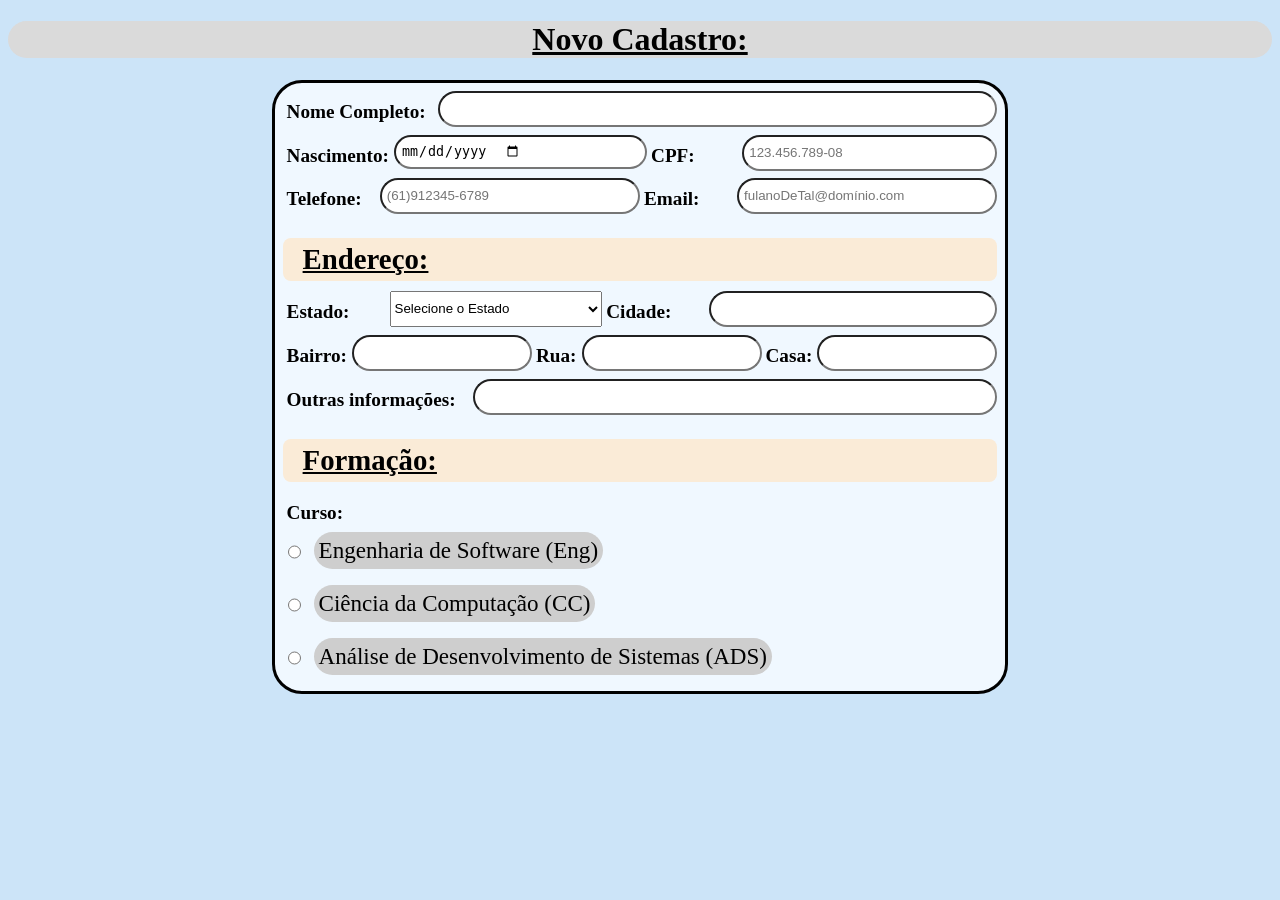
<file: Github/index.html>
<!DOCTYPE html>
<html lang='en'>
<head>
    <meta charset='utf-8'>
    <meta name='viewport' content='width=device-width, initial-scale=1'>
    <title>Cadastro de Estudantes</title>
    <link rel='stylesheet' href='main.css'>
</head>
<body>
    <h1>Novo Cadastro: </h1>
    <form>
        <div class="form">
           <div class="nome">
                <label for="nome" class="nomeR"><b>Nome Completo: </b></label>
                <input type="text" name="nome" id="nome">
            </div>
            <div class="campoL">
                <label for="Nascimento"><b>Nascimento: </b></label>
                <input type="date" name="Nascimento" id="Nascimento">    

                <label for="cpf"><b>CPF: </b></label>
                <input type="text" max="99999999999" min="0" placeholder="123.456.789-08" id="cpf">
            </div>
            <div class="teml">
                <label for="telefone"><b>Telefone: </b></label>
                    <input type="tel" name="telefone" class="cent" placeholder="(61)912345-6789" class="pqn" id="telefone">

                    <label for="email"><b>Email: </b></label>
                    <input type="email" name="email" class="cent" placeholder="fulanoDeTal@domínio.com" id="email">
            </div>
            <h2 class="end">Endereço: </h2>
            <div>
                <div class="macro">
                    <label for="estado"><b>Estado: </b></label>
                    <select name="est">
                        <option value="" disabled selected>Selecione o Estado</option>
                            <option value="AC">Acre (AC)</option>
                            <option value="AL">Alagoas (AL)</option>
                            <option value="AP">Amapá (AP)</option>
                            <option value="AM">Amazonas (AM)</option>
                            <option value="BA">Bahia (BA)</option>
                            <option value="CE">Ceará (CE)</option>
                            <option value="DF">Distrito Federal (DF)</option>
                            <option value="ES">Espírito Santo (ES)</option>
                            <option value="GO">Goiás (GO)</option>
                            <option value="MA">Maranhão (MA)</option>
                            <option value="MT">Mato Grosso (MT)</option>
                            <option value="MS">Mato Grosso do Sul (MS)</option>
                            <option value="MG">Minas Gerais (MG)</option>
                            <option value="PA">Pará (PA)</option>
                            <option value="PB">Paraíba (PB)</option>
                            <option value="PR">Paraná (PR)</option>
                            <option value="PE">Pernambuco (PE)</option>
                            <option value="PI">Piauí (PI)</option>
                            <option value="RJ">Rio de Janeiro (RJ)</option>
                            <option value="RN">Rio Grande do Norte (RN)</option>
                            <option value="RS">Rio Grande do Sul (RS)</option>
                            <option value="RO">Rondônia (RO)</option>
                            <option value="RR">Roraima (RR)</option>
                            <option value="SC">Santa Catarina (SC)</option>
                            <option value="SP">São Paulo (SP)</option>
                            <option value="SE">Sergipe (SE)</option>
                            <option value="TO">Tocantins (TO)</option>
                    </select>

                    <label for="cidade"><b>Cidade: </b></label>
                    <input type="text" name="cidade" id="cidade">
                </div>
                <div class="micro">
                    <label for="bairro"><b>Bairro: </b></label>
                    <input type="text" name="bairro" id="bairro">

                    <label for="rua"><b>Rua: </b></label>
                    <input type="text" name="rua" id="rua">

                    <label for="casa"><b>Casa: </b></label>
                    <input type="number" name="casa" id="casa">
                </div>
                <div class="infA">
                    <label for="informações adicionais"><b>Outras informações: </b></label>
                    <input type="text" name="informações adicionais" id="informações adicionais">
                </div>
            </div>
            <h2>Formação: </h2>
            <div>
                <label for="curso"><b>Curso: </b></label>
                <div class="curso">
                    <input type="radio" name="curso" id="engS" value="engS">
                    <label for="engS">Engenharia de Software (Eng)</label>
                </div>
                <div class="curso">      
                    <input type="radio" name="curso" id="Cc" value="Cc">
                    <label for="Cc">Ciência da Computação (CC)</label>
                </div>
                <div class="curso">      
                    <input type="radio" name="curso" id="ads" value="ads">
                    <label for="ads">Análise de Desenvolvimento de Sistemas (ADS)</label>
                </div>
            </div>
            <div class="Areas">
                
            </div>
        </div>
        </form>
</body>
</html>
</file>
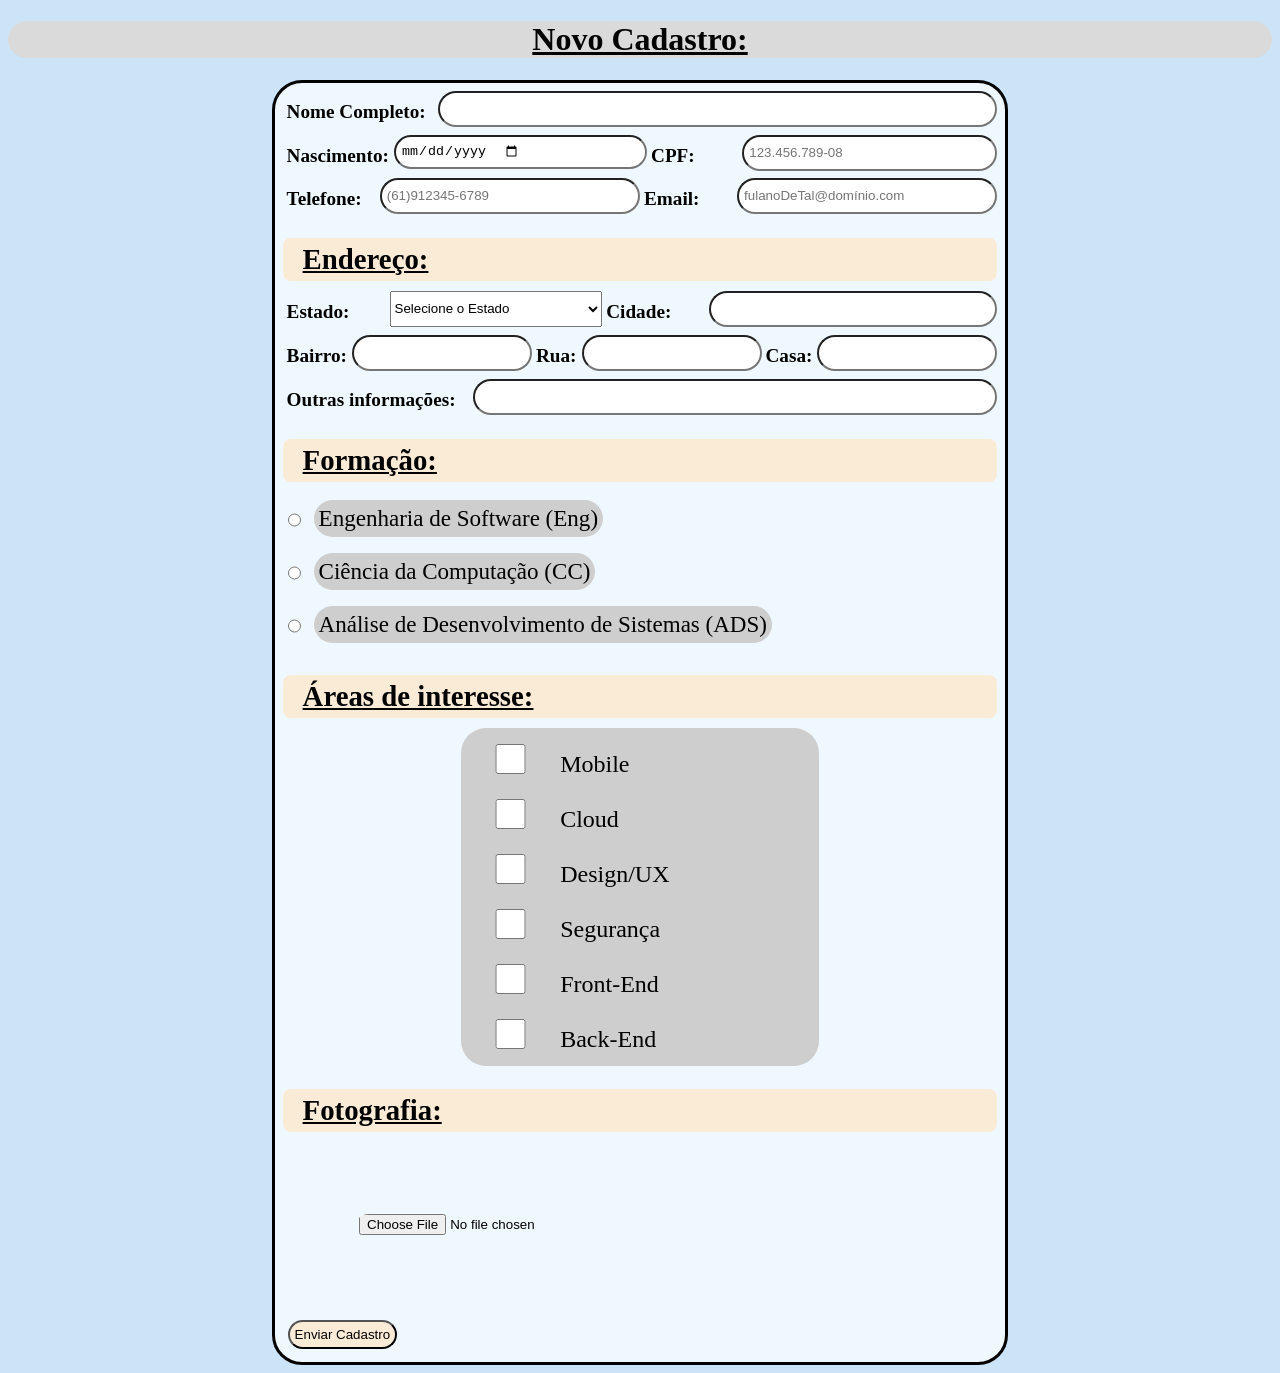
<file: UCB/FrontEnd/Atividades/index.html>
<!--Feito totalmente na mão, sem IA (só em alguns conceitos e dúvidas)-->

<!DOCTYPE html>
<html lang='en'>
<head>
    <meta charset='utf-8'>
    <meta name='viewport' content='width=device-width, initial-scale=1'>
    <title>Cadastro de Estudantes</title>
    <link rel='stylesheet' href='main.css'>
</head>
<body>
    <h1>Novo Cadastro: </h1>
    <form>
        <div class="form">
           <div class="nome">
                <label for="nome" class="nomeR"><b>Nome Completo: </b></label>
                <input type="text" name="nome" id="nome">
            </div>
            <div class="campoL">
                <label for="Nascimento"><b>Nascimento: </b></label>
                <input type="date" name="Nascimento" id="Nascimento">    

                <label for="cpf"><b>CPF: </b></label>
                <input type="text" max="99999999999" min="0" placeholder="123.456.789-08" id="cpf">
            </div>
            <div class="teml">
                <label for="telefone"><b>Telefone: </b></label>
                    <input type="tel" name="telefone" class="cent" placeholder="(61)912345-6789" class="pqn" id="telefone">

                    <label for="email"><b>Email: </b></label>
                    <input type="email" name="email" class="cent" placeholder="fulanoDeTal@domínio.com" id="email">
            </div>
            <h2 class="end">Endereço: </h2>
            <div>
                <div class="macro">
                    <label for="estado"><b>Estado: </b></label>
                    <select name="est">
                        <option value="" disabled selected>Selecione o Estado</option>
                            <option value="AC">Acre (AC)</option>
                            <option value="AL">Alagoas (AL)</option>
                            <option value="AP">Amapá (AP)</option>
                            <option value="AM">Amazonas (AM)</option>
                            <option value="BA">Bahia (BA)</option>
                            <option value="CE">Ceará (CE)</option>
                            <option value="DF">Distrito Federal (DF)</option>
                            <option value="ES">Espírito Santo (ES)</option>
                            <option value="GO">Goiás (GO)</option>
                            <option value="MA">Maranhão (MA)</option>
                            <option value="MT">Mato Grosso (MT)</option>
                            <option value="MS">Mato Grosso do Sul (MS)</option>
                            <option value="MG">Minas Gerais (MG)</option>
                            <option value="PA">Pará (PA)</option>
                            <option value="PB">Paraíba (PB)</option>
                            <option value="PR">Paraná (PR)</option>
                            <option value="PE">Pernambuco (PE)</option>
                            <option value="PI">Piauí (PI)</option>
                            <option value="RJ">Rio de Janeiro (RJ)</option>
                            <option value="RN">Rio Grande do Norte (RN)</option>
                            <option value="RS">Rio Grande do Sul (RS)</option>
                            <option value="RO">Rondônia (RO)</option>
                            <option value="RR">Roraima (RR)</option>
                            <option value="SC">Santa Catarina (SC)</option>
                            <option value="SP">São Paulo (SP)</option>
                            <option value="SE">Sergipe (SE)</option>
                            <option value="TO">Tocantins (TO)</option>
                    </select>

                    <label for="cidade"><b>Cidade: </b></label>
                    <input type="text" name="cidade" id="cidade">
                </div>
                <div class="micro">
                    <label for="bairro"><b>Bairro: </b></label>
                    <input type="text" name="bairro" id="bairro">

                    <label for="rua"><b>Rua: </b></label>
                    <input type="text" name="rua" id="rua">

                    <label for="casa"><b>Casa: </b></label>
                    <input type="number" name="casa" id="casa">
                </div>
                <div class="infA">
                    <label for="informações adicionais"><b>Outras informações: </b></label>
                    <input type="text" name="informações adicionais" id="informações adicionais">
                </div>
            </div>
            <h2>Formação: </h2>
            <div>
                <div class="curso">
                    <input type="radio" name="curso" id="engS" value="engS">
                    <label for="engS">Engenharia de Software (Eng)</label>
                </div>
                <div class="curso">      
                    <input type="radio" name="curso" id="Cc" value="Cc">
                    <label for="Cc">Ciência da Computação (CC)</label>
                </div>
                <div class="curso">      
                    <input type="radio" name="curso" id="ads" value="ads">
                    <label for="ads">Análise de Desenvolvimento de Sistemas (ADS)</label>
                </div>
            </div>
            <h2>Áreas de interesse:</h2>
            <div class="MAreas">
                <div class="areas">
                    <div class="item">
                        <input type="checkbox" name="areas" id="mob" value="mob">
                        <label for="mob">Mobile</label>
                    </div>

                    <div class="item">
                        <input type="checkbox" name="areas" id="cloud" value="cloud">
                        <label for="cloud">Cloud</label>
                    </div>

                    <div class="item">
                        <input type="checkbox" name="areas" id="design" value="design">
                        <label for="=design">Design/UX</label>
                    </div>
                    
                    <div class="item">
                        <input type="checkbox" name="areas" id="seg" value="seg">
                        <label for="seg">Segurança</label>
                    </div>

                    <div class="item">
                        <input type="checkbox" name="areas" id="front" value="front">
                        <label for="front">Front-End</label>
                    </div>

                    <div class="item">
                        <input type="checkbox" name="areas" id="back" value="back">
                        <label for="back">Back-End</label>
                    </div>
                </div>
            </div>
            <h2>Fotografia:</h2>
            <div class="foto">
                <input type="file" id="foto" name="foto" value="foto">
            </div>
            <div>
                <button type="submit" class="botao">Enviar Cadastro</button>
            </div>
        </div>
    </form>
    <script src="script.js"></script>
</body>
</html>
</file>
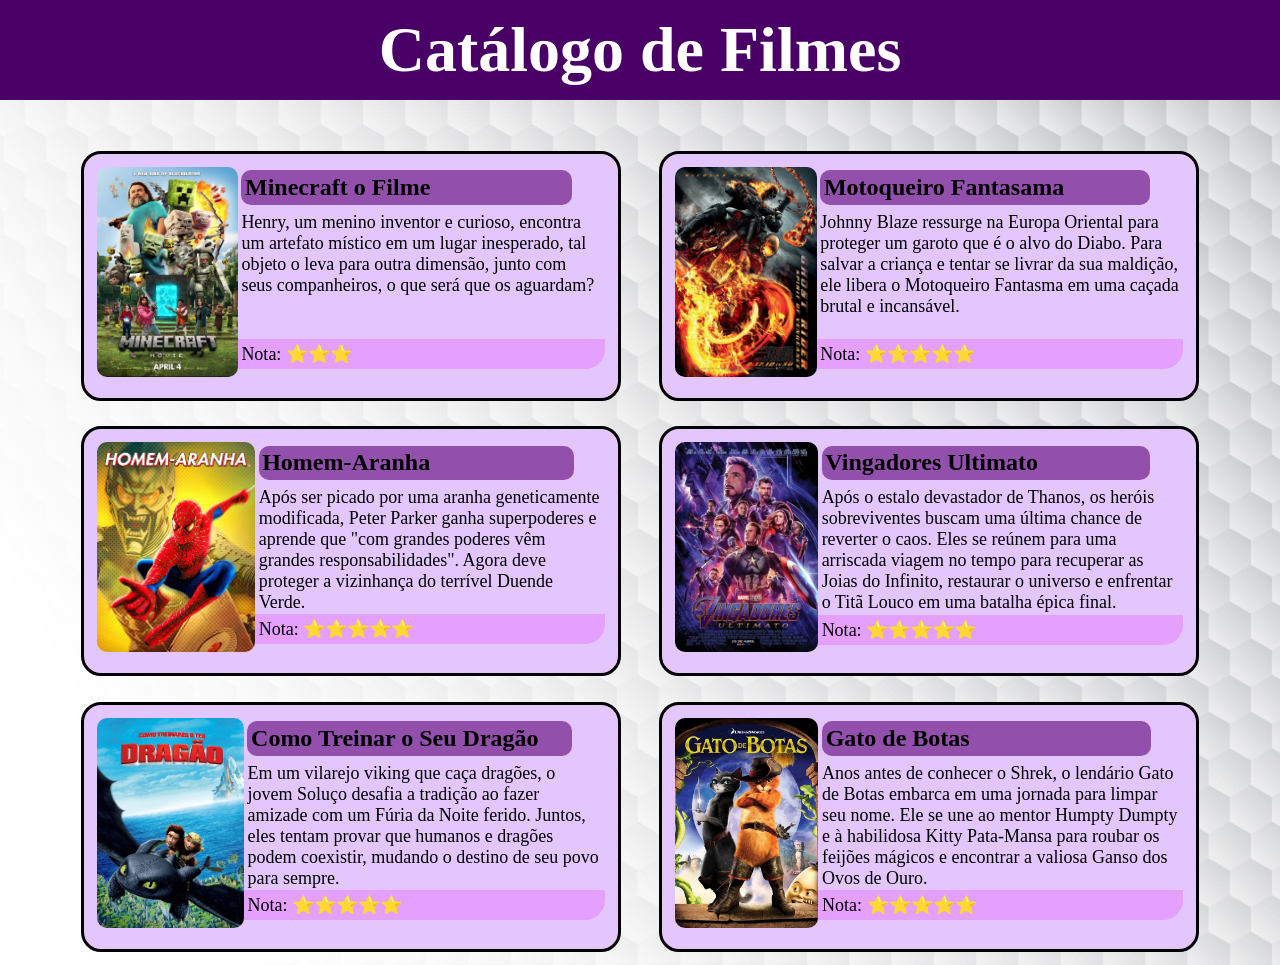
<file: UCB/FrontEnd/Atividades/Cinema/index.html>
<!DOCTYPE html>
<html lang='en'>
<head>
    <meta charset='utf-8'>
    <meta name='viewport' content='width=device-width, initial-scale=1'>
    <title>Catálogo de Filmes</title>
    <link rel='stylesheet' href='main.css'>
</head>
<body>
    <header>
        <div class="tit">
            <h1><b>Catálogo de Filmes</b></h1>
        </div>
    </header>
    <div class="filmes">
        <div class="filme">
            <img src="imgs/minecaftfoto.jpg" class="img">
            <div>
                <h3>Minecraft o Filme</h3>
                <p>
                    Henry, um menino inventor e curioso, encontra um artefato místico em um lugar inesperado, tal objeto o leva para outra dimensão, junto com seus companheiros, o que será que os aguardam?
                </p>
                <p class="nota">Nota: ⭐⭐⭐</p>
            </div>
        </div>
        <div class="filme">
            <img src="imgs/fantasma.jpg" class="img">
            <div>
                <h3>Motoqueiro Fantasama</h3>
                <p>
                    Johnny Blaze ressurge na Europa Oriental para proteger um garoto que é o alvo do Diabo. Para salvar a criança e tentar se livrar da sua maldição, ele libera o Motoqueiro Fantasma em uma caçada brutal e incansável.
                </p>
                <p class="nota">Nota: ⭐⭐⭐⭐⭐</p>
            </div>
        </div>
        <div class="filme">
            <img src="imgs/miranha.jpg" class="img">
            <div>
                <h3>Homem-Aranha</h3>
                <p>
                    Após ser picado por uma aranha geneticamente modificada, Peter Parker ganha superpoderes e aprende que "com grandes poderes vêm grandes responsabilidades". Agora deve proteger a vizinhança do terrível Duende Verde.
                </p>
                <p class="nota">Nota: ⭐⭐⭐⭐⭐</p>
            </div>
        </div>
        <div class="filme">
            <img src="imgs/ultimato.jpg" class="img">
            <div>
                <h3>Vingadores Ultimato</h3>
                <p>
                    Após o estalo devastador de Thanos, os heróis sobreviventes buscam uma última chance de reverter o caos. Eles se reúnem para uma arriscada viagem no tempo para recuperar as Joias do Infinito, restaurar o universo e enfrentar o Titã Louco em uma batalha épica final.
                </p>
                <p class="nota">Nota: ⭐⭐⭐⭐⭐</p>
            </div>
        </div>
        <div class="filme">
            <img src="imgs/dragao.jpg" class="img">
            <div>
                <h3>Como Treinar o Seu Dragão</h3>
                <p>
                    Em um vilarejo viking que caça dragões, o jovem Soluço desafia a tradição ao fazer amizade com um Fúria da Noite ferido. Juntos, eles tentam provar que humanos e dragões podem coexistir, mudando o destino de seu povo para sempre.
                </p>
                <p class="nota">Nota: ⭐⭐⭐⭐⭐</p>
            </div>
        </div>
        <div class="filme">
            <img src="imgs/gatodb.webp" class="img">
            <div>
                <h3>Gato de Botas</h3>
                <p>
                    Anos antes de conhecer o Shrek, o lendário Gato de Botas embarca em uma jornada para limpar seu nome. Ele se une ao mentor Humpty Dumpty e à habilidosa Kitty Pata-Mansa para roubar os feijões mágicos e encontrar a valiosa Ganso dos Ovos de Ouro.
                </p>
                <p class="nota">Nota: ⭐⭐⭐⭐⭐</p>
            </div>
        </div>
    </div>
</body>
</html>
</file>
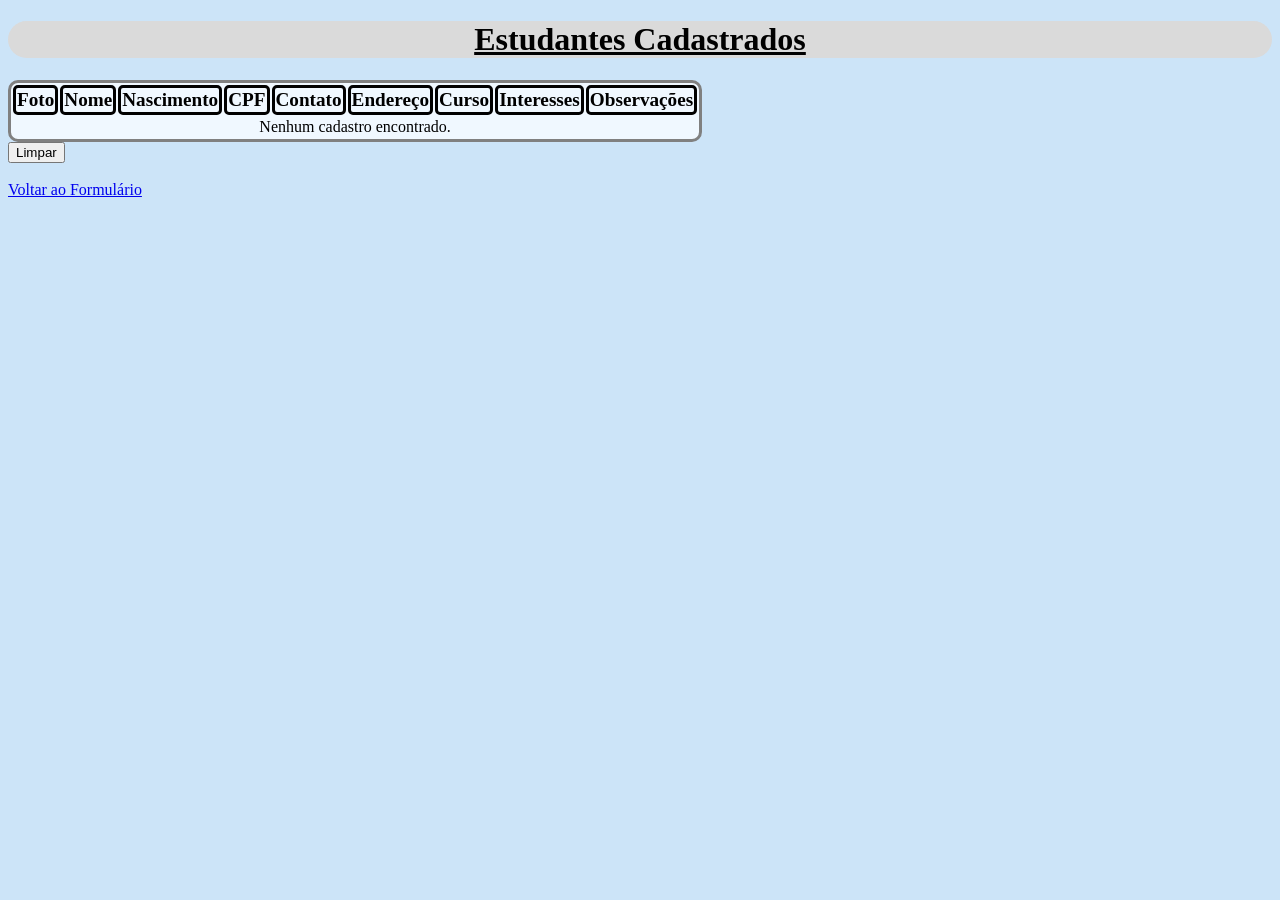
<file: UCB/FrontEnd/Atividades/tabela.html>
<!--Feito na IA, porque o professor ainda não tinha ensinado essas estruturas(tbody) (br) (conexão com código js)-->

<!DOCTYPE html>
<html lang='pt-br'>
<head>
    <meta charset='utf-8'>
    <meta name='viewport' content='width=device-width, initial-scale=1'>
    <title>Lista de Cadastros</title>
    <link rel='stylesheet' href='main.css'>
</head>
<body>
    <h1>Estudantes Cadastrados</h1>
    <div style="overflow-x: auto;">
        <table>
            <thead>
                <tr>
                    <th>Foto</th>
                    <th>Nome</th>
                    <th>Nascimento</th>
                    <th>CPF</th>
                    <th>Contato</th>
                    <th>Endereço</th>
                    <th>Curso</th>
                    <th>Interesses</th>
                    <th>Observações</th>
                </tr>
            </thead>
            <tbody id="tabela-corpo">
                </tbody>
        </table>
    </div>
    <div>
        <button id="limparT">Limpar</button>
    </div>
    <br>
    <a href="index.html">Voltar ao Formulário</a>

    <script src="tab-script.js"></script> 
</body>
</html>
</file>
<file: Github/main.css>
h1{
    border-radius: 50px;
    background-color: rgb(218, 218, 218);
    text-decoration: underline;
}
body{
    background-color: rgb(204, 228, 248);
}
form{
    display: flex;
    justify-content: center;
    font-size: larger;
    padding-left: 400px;
    padding-right: 400px;
}
.form{
    border-style: solid;
    padding: 8px;
    border-radius: 30px;
    max-width: 1000px;
    background-color: aliceblue;
}
input{
    border-radius: 90px;
    height: 30px;
    display: flex;
    flex-direction: row;
    flex: 150%;
    padding-left: 5px;
}
.campoL{
    display: flex;
    padding-top: 8px;
    padding-bottom: 7px;
}
.teml{
    display: flex;
}
label{
    display: flex;
    justify-content: flex-start;
    width: 53%;
    padding-left: 4px;
    padding-top: 10px;
    padding-right: 5px;
}
.nome{
    display: flex;
    width: 100%;
}
.nomeR{
    display: flex;
    width: 40%;
}
.macro .micro{
    display: flex;
    width: 100%;
    padding-bottom: 8px;
}
h2{
    text-decoration: underline;
    padding-left: 20px;
    background-color: antiquewhite;
    border-radius: 8px;
    padding-bottom: 3px;
}
.micro{
    display: flex;
    padding-bottom: 8px;
    padding-top: 8px;
}
.infA{
    display: flex;
}
h1{
    display: flex;
    justify-content: center;
}
.macro{
    display: flex;
    flex-direction: row;
    justify-content: center;
}
select{
    padding-right: 5%;
    display: flex;
    justify-content:flex-start;
}
.curso {
    display: flex;
    align-items: center;
    gap: 5px;
    font-size: larger;
}

.curso input {
    flex: 0;
    height: 50px;
    width: 50px;
}
.curso label {
    background-color: rgb(206, 206, 206);
    border-radius: 50px;
    width: auto;
    margin: 5px;
    padding: 5px;
}
h2 {
    text-decoration: underline;
    padding: 5px 20px;
    background-color: antiquewhite;
    border-radius: 8px;
    margin-bottom: 10px;
}
</file>
<file: UCB/FrontEnd/Atividades/main.css>
/*feito na mão, sem IA (só para conceitos e dúvidas)*/

h1{
    border-radius: 50px;
    background-color: rgb(218, 218, 218);
    text-decoration: underline;
}
body{
    background-color: rgb(204, 228, 248);
}
form{
    display: flex;
    justify-content: center;
    font-size: larger;
    padding-left: 400px;
    padding-right: 400px;
}
.form{
    border-style: solid;
    padding: 8px;
    border-radius: 30px;
    max-width: 1000px;
    background-color: aliceblue;
}
input{
    border-radius: 90px;
    height: 30px;
    display: flex;
    flex-direction: row;
    flex: 150%;
    padding-left: 5px;
}
.campoL{
    display: flex;
    padding-top: 8px;
    padding-bottom: 7px;
}
.teml{
    display: flex;
}
label{
    display: flex;
    justify-content: flex-start;
    width: 53%;
    padding-left: 4px;
    padding-top: 10px;
    padding-right: 5px;
}
.nome{
    display: flex;
    width: 100%;
}
.nomeR{
    display: flex;
    width: 40%;
}
.macro .micro{
    display: flex;
    width: 100%;
    padding-bottom: 8px;
}
h2{
    text-decoration: underline;
    padding-left: 20px;
    background-color: antiquewhite;
    border-radius: 8px;
    padding-bottom: 3px;
}
.micro{
    display: flex;
    padding-bottom: 8px;
    padding-top: 8px;
}
.infA{
    display: flex;
}
h1{
    display: flex;
    justify-content: center;
}
.macro{
    display: flex;
    flex-direction: row;
    justify-content: center;
}
select{
    padding-right: 5%;
    display: flex;
    justify-content:flex-start;
}
.curso {
    display: flex;
    align-items: center;
    gap: 5px;
    font-size: larger;
}

.curso input {
    flex: 0;
    height: 50px;
    width: 50px;
    cursor: pointer;
}
.curso label {
    background-color: rgb(206, 206, 206);
    border-radius: 50px;
    width: auto;
    margin: 5px;
    padding: 5px;
    cursor: pointer;
}
h2 {
    text-decoration: underline;
    padding: 5px 20px;
    background-color: antiquewhite;
    border-radius: 8px;
    margin-bottom: 10px;
}
.areas{
    background-color: rgb(206, 206, 206);
    border-radius: 25px;
    align-items: center;
    width: 50%;
}
.item{
    display: flex;
    font-size: x-large;
    align-items: center;
    margin: 8px;
    padding: 5px;
    gap: 10px;
}
.item input{
    flex: 0.5;
    cursor: pointer;
}
.MAreas{
    display: flex;
    justify-content: center;
    align-items: center;
}
.foto{
    display: flex;
    padding: 10%;
}
.botao{
    display: flex;
    align-items: flex-end;
    justify-content: flex-end;
    text-align: end;
    padding: 5px;
    margin: 5px;
    border-radius: 50px;
    background-color: antiquewhite;
    cursor: pointer;
}
table{
    background-color: aliceblue;
    border-style: solid;
    border-radius: 10px;
}
th {
    border-style: solid;
    border-radius: 5px;
    font-size: larger;
}
</file>
<file: UCB/FrontEnd/Atividades/Cinema/main.css>
* {
    margin: 0;
    padding: 0;
    box-sizing: border-box;
}
.tit{
    display: flex;
    justify-content: center;
    background-color: rgb(73, 0, 102);
    color: white;
    padding: 1%;
    font-size: xx-large;
}
.filme{
    display: flex;
    margin: 1%;
    border-style: solid;
    width: 540px;
    height: 250px;
    padding: 1%;
    border-radius: 20px;
    background-color: rgb(228, 198, 255);
}
.img{
    width: 200px;
    height: 210px;
    border-radius: 10px;
}
p{
    padding: 1%;
    width: 100%;
    font-size: large;
    text-align: left;
    height: 60%;
}
h3{
    padding: 1%;
    font-size: x-large;
    background-color: rgb(146, 80, 172);
    width: 90%;
    border-radius: 10px;
    margin: 1%;
}
.nota{
    display: flex;
    align-items: center;
    background-color: rgb(228, 159, 255);
    border-bottom-right-radius: 20px;
    height: 30px;
}
.filmes{
    display: flex;
    gap: 1%;
    justify-content: center;
    padding-top: 3%;
    flex-wrap: wrap;
    flex-direction: row;
    align-items: center;
}
body{
    background-image: url('imgs/fundo.png');
    background-size: cover;
    background-position: center;
}
</file>
